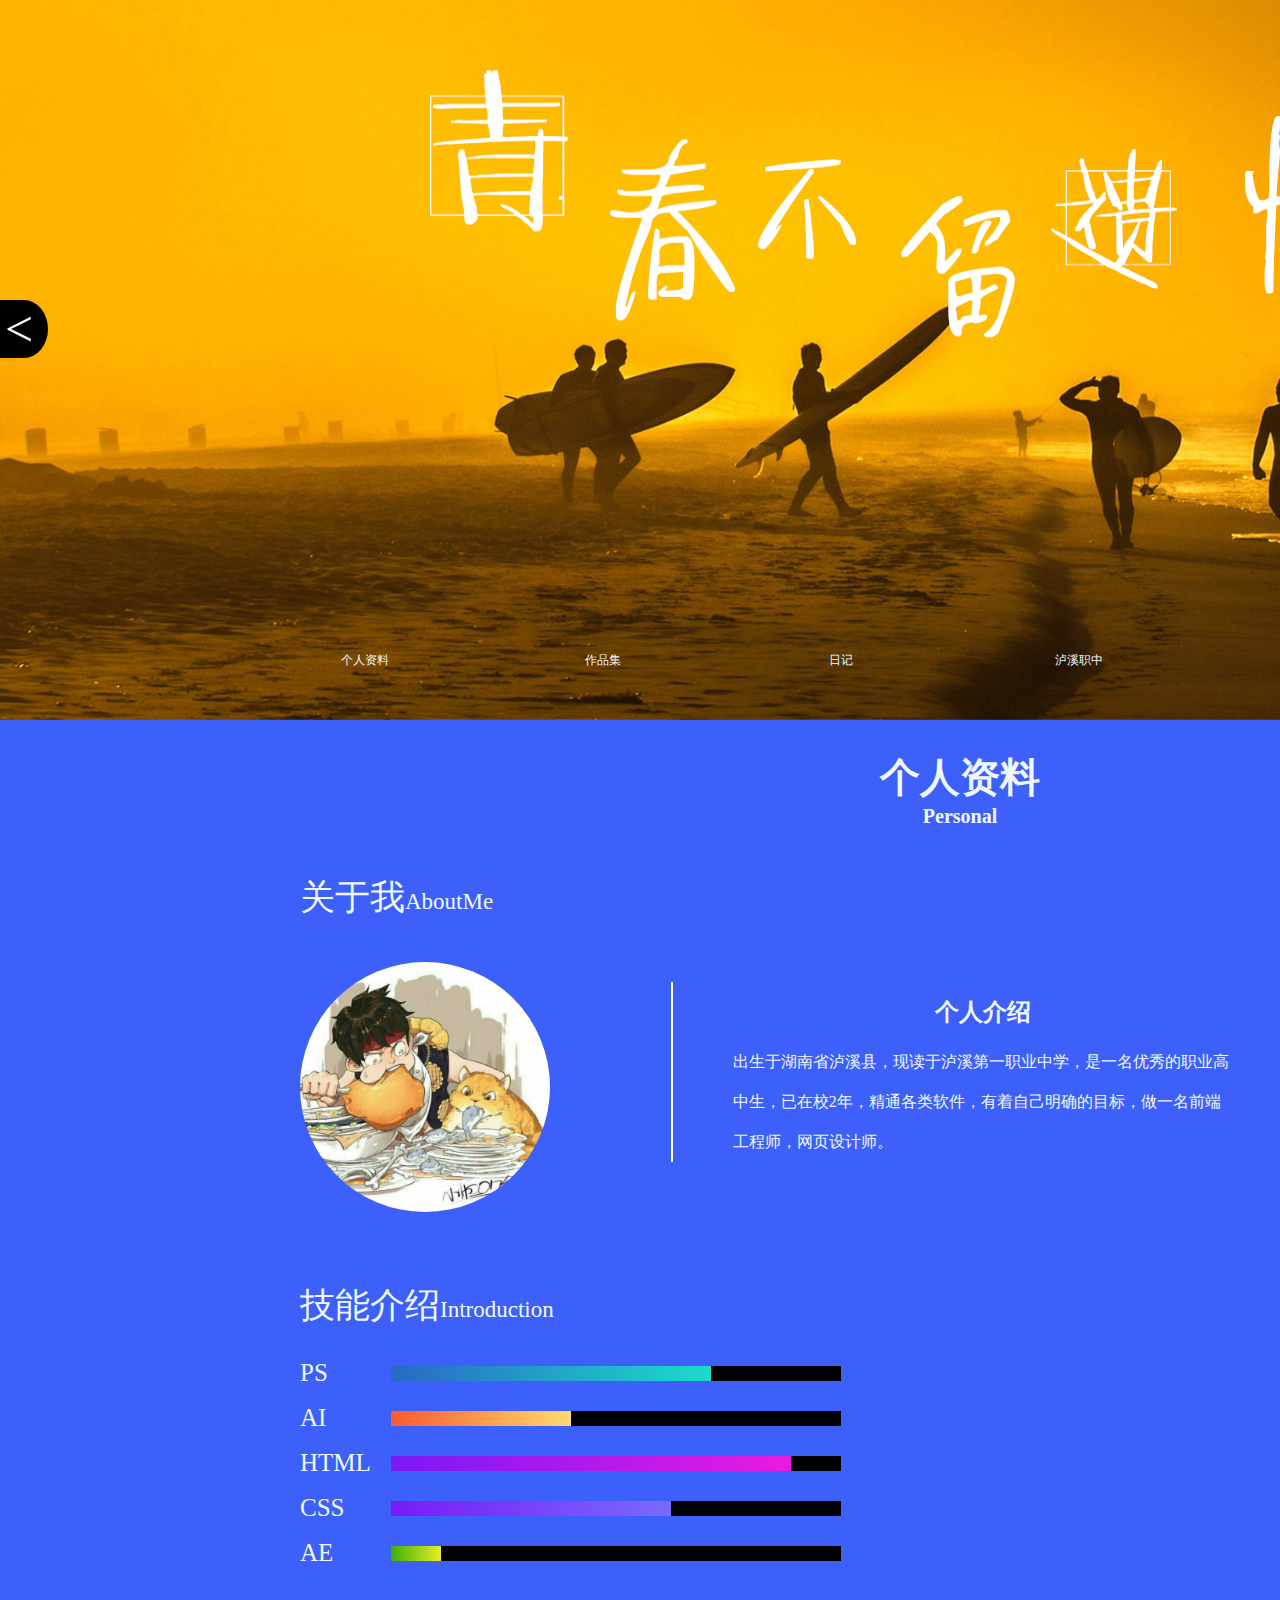
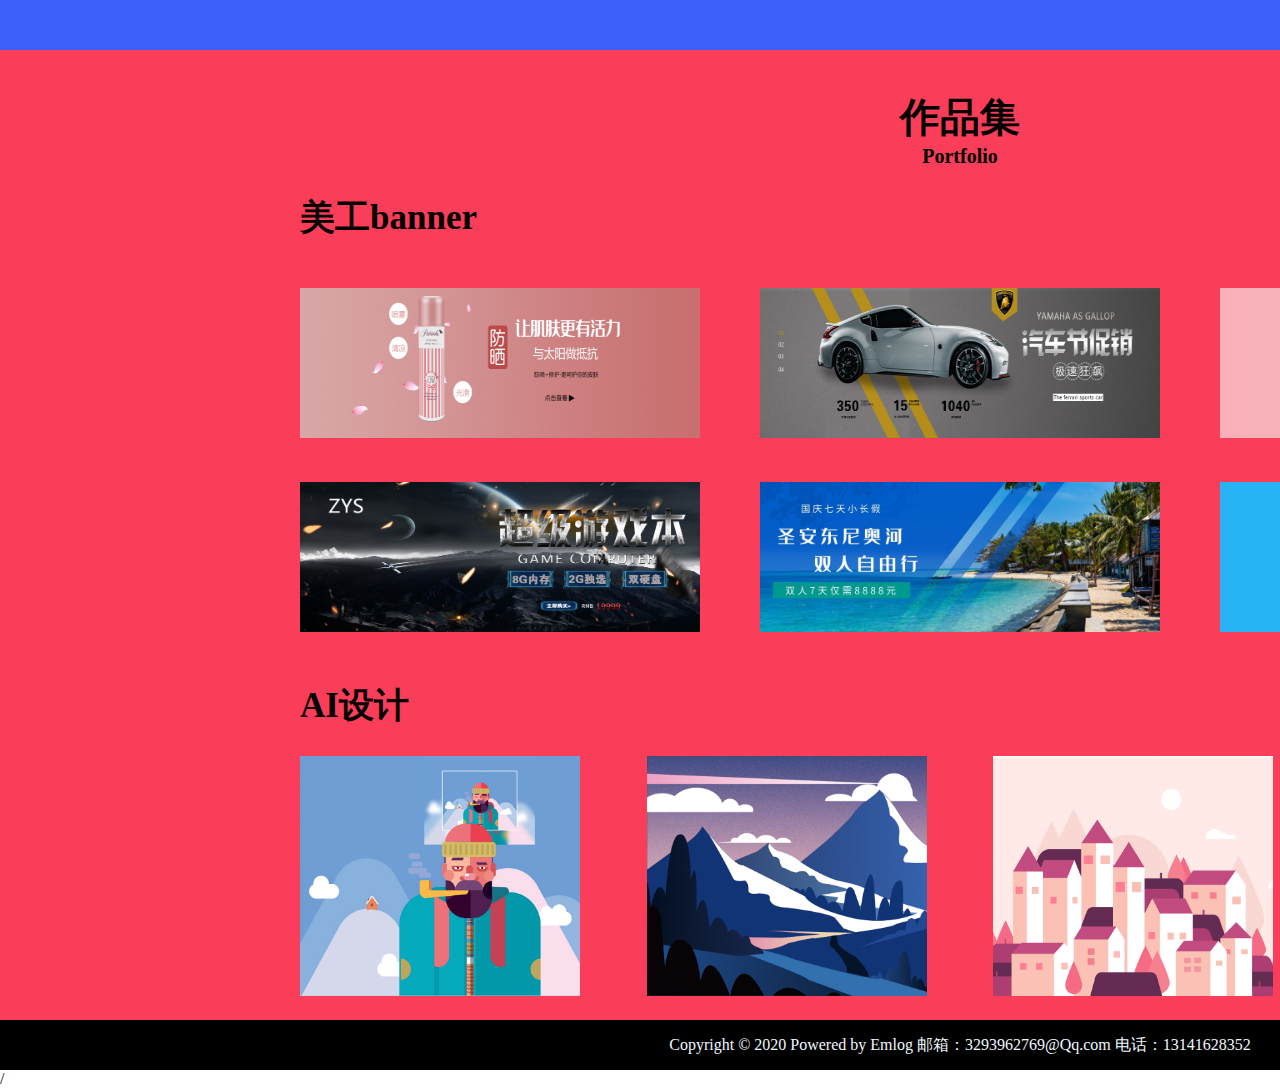
<file: index.html>
<!DOCTYPE html>
<html>
	<head>
		<meta charset="utf-8">
		<meta name="viewport" content="width=device-width, initial-scale=1">
		<link rel="stylesheet" type="text/css" href="index.css"/>
		<title>个人博客</title>
	</head>
	<body>
		<!-- 头部 -->
		<div id="header">
			<div class="banner">
				<button type="button" class="fl"><</button>
				<button type="button" class="fr">></button>
			</div>
			<!-- 导航 -->
			<div class="nva">
				<ul>
					<li><a href="#">个人资料</a></li>
					<li><a href="#">作品集</a></li>
					<li><a href="#">日记</a></li>
					<li><a href="#">泸溪职中</a></li>
					<li><a href="#">家乡</a></li>
					<li><a href="#">web前端</a></li>
				</ul>
			</div>
			<!-- 导航结束 -->
		</div>
		<!-- 头部结束 -->
		<div id="Personal">
			<div class="title">
				<div class="title1">
					<h1>个人资料</h1>
					<h4>Personal</h4>
				</div>
				<div class="aa">
					<p class="fltitle">关于我<span>AboutMe</span></p>
					<p class="frtitle"><span>OFFLCE</span>PLUS</p>
				</div>	
			</div>
			<!-- 个人介绍那一行 -->
			<div class="qq">
				<div class="logo">
					<img src="images/QQ图片20200706105155.jpg" >
				</div>
				<div class="my">
					<div class="my1">
						<h2>个人介绍</h2>
						<p>出生于湖南省泸溪县，现读于泸溪第一职业中学，是一名优秀的职业高中生，已在校2年，精通各类软件，有着自己明确的目标，做一名前端工程师，网页设计师。</p>
					</div>
				</div>
				<div class="car">
					<ul>
						<li>QQ:3293962769</li>
						<li>Phone：13141628352</li>
						<li>Email：32393962769@qq.com</li>
						<li>Add：泸溪第一职业中学</li>
						<li>Birth：2002.10.20</li>
						<li>Native：苗</li>
					</ul>
				</div>
			</div>
			<!-- 个人介绍那结束 -->
			<!-- 技能介绍 -->
			<div class="skill">
				<p class="fltitle">技能介绍<span>Introduction</span></p>
				<div class="skill1">
					<div class="skilltext">
						<ul class="q">
							<li>PS</li>
							<li>AI</li>
							<li>HTML</li>
							<li>CSS</li>
							<li>AE</li>
						</ul>
						<ul class="a">
							<li><span class="hh"><span class="hh1"></span></span></li>
							<li><span class="hh"><span class="hh2"></span></span></li>
							<li><span class="hh"><span class="hh3"></span></span></li>
							<li><span class="hh"><span class="hh4"></span></span></li>
							<li><span class="hh"><span class="hh5"></span></span></li>
						</ul>
					</div>
					<div class="skillimg">
						<img src="images/33.jpg"  width="300px">
					</div>
				</div>
			</div>
			<!-- 技能介绍结束 -->
		</div>
		<!-- 个人资料结束 -->
		<!-- 作品集 -->
				<div id="Portfolio">
					<div class="title2">
						<h1>作品集</h1>
						<p><h4>Portfolio</h4></p>
					</div>
					<div class="banner">
						<h3>美工banner</h3>
						<div class="qq">
							<div>
							<img src="images/张应松9.jpg" >
							</div>
							<div>
								<img src="images/车子banner.jpg" >
							</div>
							<div>
								<img src="images/张应松西瓜汁banner.jpg" >
							</div>
							<div>
								<img src="images/张应松游戏banner.jpg" >
							</div>
							<div>
								<img src="images/旅游banner.jpg" >
							</div>
							<div>
								<img src="images/张应松面膜.jpg" >
							</div>
						</div>
					</div>
					<div class="AI">
						<h3>AI设计</h3>
						<div class="aa">
							<img src="images/1115658.jpg" >
							<img src="images/23542424.jpg" >
							<img src="images/8888.jpg" >
							<img src="images/99999.jpg" >
						</div>
					</div>
				</div>
				<!-- 作品集结束 -->
		<div id="food">
			<p>Copyright © 2020 Powered by Emlog    邮箱：3293962769@Qq.com    电话：13141628352</p>
		</div>
	</body>/
</html>
</file>
<file: index.css>
*{margin: 0;padding: 0;font-family: "微软雅黑";}
/* 头部 */
#header{
	margin: 0 auto;
	width: 1920px;
	height: 720px;
	background-image: url(images/banner.jpg);
	background-repeat:no-repeat;
	background-size: 1920px 720px;
}
.fr{float: right;border-radius: 50% 0 0 50%;padding-left: 15px;padding-right: 5px;}
.fl{float: left;border-radius: 0 50% 50% 0;padding-left: 5px;padding-right: 15px;}
#header .banner button{
	font-size: 50px;
	margin-top: 300px;
	background-color: black;
	color: white;
	border: none;
}
#header .banner button:hover{
	opacity: 0.5;
	transform: all 0.6s;
	cursor: pointer;
}
/* 导航 */
#header .nva ul{
	display: flex;
	flex-wrap: wrap;
	justify-content: space-between;
	margin: 0 300px;
}
#header .nva ul li{
	float: left;
	width: 130px;
	list-style: none;
	text-align: center;
	margin-top: 650px;
}
#header .nva ul li a{
	color: aliceblue;
	text-decoration: none;
	font-size: 12px;
	padding-bottom: 3px;
}
#header .nva ul li a:hover{
	border-bottom: 1px solid white;
	font-size: 20px;
	color: red;
	transform: all 0.6s;
	transition: color 1500ms;
}
/* 导航结束 */
/* 个人资料 */
/* 个人介绍标题 */
#Personal{
	width: 1920px;
	height: 930px;
	margin: 0 auto;
	background: #3d60fa;
	position: relative;
	color: #F0F8FF;
}
#Personal .title .title1{
	text-align: center;
	font-size: 20px;
	padding: 20px;
	padding-top: 30px;
}
#Personal .title .title1 h1{
	text-align: center;
}
#Personal .title p.fltitle{
	float: left;
	font-size: 20px;
	line-height: 100px;
}
#Personal .title p.fltitle span{
	font-size: 23px;
}
#Personal .title p.frtitle{
	font-size: 20px;
	line-height: 100px;
}
#Personal .title .aa{
	display: flex;
	flex-wrap: wrap;
	justify-content: space-between;
	margin: 0 300px;
}
#Personal .title .aa p{
	font-size: 35px;
}
/* 个人标题结束 */
/* 个人介绍 */
#Personal .qq{
	display: flex;
	flex-wrap: wrap;
	justify-content: space-between;
	margin: 0 300px;
}
#Personal .logo img{
	width: 250px;
	height: 250px;
	border-radius: 50%;
	margin-top: 10px;
	-webkit-transition: -webkit-transform 1.5s ease-out;
}
#Personal .logo img:hover{
	    transform: rotateZ(360deg);
}
#Personal .my .my1{
	width: 500px;
	border-left: 2px solid white;
	border-right: 2px solid white;
	margin-top: 30px;
	padding: 0 60px;
}
#Personal .my .my1 h2{
	text-align: center;
	line-height: 60px;
}
#Personal .my .my1 p{
	line-height: 40px;
}
#Personal .car{
	margin-top: 20px;
}
#Personal .car ul li{
	list-style: none;
	line-height: 40px;
}
/* 个人介绍结束 */
/* 技能介绍 */
#Personal .skill p{
	font-size: 35px;
	line-height: 80px;
	margin: 0 300px;
	margin-top: 50px;
}
#Personal .skill p span{
	font-size: 23px;
}
#Personal .skill ul.q{
	float: left;
	margin-left: 300px;
}
#Personal .skill .skilltext ul.a{
	float: left;
}
#Personal .skill1 ul li{
	font-size: 25px;
	line-height: 45px;
	list-style: none;
}
#Personal .skill1 ul li span.hh{
	background: black;
	display: inline-block;
	width: 450px;
	height: 15px;
	margin-left: 20px;
	position: relative;
}
#Personal .skill1 ul li span.hh span.hh1{
	display: inline-block;
	width: 320px;
	height: 15px;
     background-image: linear-gradient(to right,#2968c6, #1bdcca);
	 position: absolute;
}
#Personal .skill1 ul li span.hh span.hh2{
	display: inline-block;
	width: 180px;
	height: 15px;
	 background-image: linear-gradient(to right,#fd5930, #ffdb6f);
	 position: absolute;
}
#Personal .skill1 ul li span.hh span.hh3{
	display: inline-block;
	width: 400px;
	height: 15px;
	 background-image: linear-gradient(to right,#fd5930, #ffdb6f);
	 position: absolute;
}
#Personal .skill1 ul li span.hh span.hh3{
	display: inline-block;
	width: 400px;
	height: 15px;
	 background-image: linear-gradient(to right,#7919f7, #ea1ae0);
	 position: absolute;
}
#Personal .skill1 ul li span.hh span.hh4{
	display: inline-block;
	width: 280px;
	height: 15px;
	 background-image: linear-gradient(to right,#781af7, #7a6afd);
	 position: absolute;
}
#Personal .skill1 ul li span.hh span.hh5{
	display: inline-block;
	width: 50px;
	height: 15px;
	 background-image: linear-gradient(to right,#3cae09, #e8ef25);
	 position: absolute;
}
#Personal .skill .skill1 .skillimg{
	float: right;
	margin-right: 300px;
	transition: all 0.6s;
}
#Personal .skill .skill1 .skillimg:hover{
	transform: scale(1.2);
}
/* 技能介绍结束 */
/* 个人资料介绍 */
/* 作品集 */
#Portfolio{
	width: 1920px;
	margin: 0 auto;
	background-color: #fa3d58;
	height: 970px;
}
#Portfolio .title2{
	text-align: center;
	font-size: 20px;
	padding-top: 40px;
}
/* 作品集banner */
#Portfolio .banner h3{
	font-size: 35px;
	line-height: 100px;
	margin: 0 300px;
}
#Portfolio .banner .qq img{
	width: 400px;
	height: 150px;
	transition: all 0.6s;
	margin: 20px 0;
}
#Portfolio .banner .qq img:hover{
	transform: scale(1.1);
	opacity: 0.9;
}
#Portfolio .banner .qq{
	display: flex;
	flex-wrap: wrap;
	justify-content: space-between;
	text-align: center;
	margin: 0px 300px;
}
/* 作品集banner结束 */
/* 作品集ai */
#Portfolio .AI h3{
	font-size: 35px;
	margin-left: 300px;
	line-height: 100px;
}
#Portfolio .AI img{
	width: 280px;
	height: 240px;
	transition: all 0.8s;
}
#Portfolio .AI img:hover{
	transform: scale(1.1);
	opacity: 0.9;
}
#Portfolio .AI .aa{
	display: flex;
	flex-wrap: wrap;
	justify-content: space-between;
	margin: 0 300px;
}
/* 作品集ai */
/* 作品集结束 */

/* 尾页 */
#food{
	width: 1920px;
	height: 50px;
	background: black;
	text-align: center;
	margin: 0 auto;
}
#food p{
	color: #F0F8FF;
	line-height: 50px;
}
/*响应式 */
/* 头部响应式 */
@media screen and (max-width: 950px){
	#header{
		width: 100%;
		height: 149px;
		background-size: 100% 150px;
	}
	#header .banner button{
		font-size: 20px;
		margin-top: 56px;
		background-color: black;
		color: white;
		border: none;
	}
	.fr{float: right;border-radius: 50% 0 0 50%;padding-left: 5px;padding-right: 3px;}
	.fl{float: left;border-radius: 0 50% 50% 0;padding-left: 3px;padding-right: 5px;}
	#header .nva ul{
		width: 100%;
		margin: 0;
		display: flex;
		justify-content: space-between;
	}
	#header .nva ul li{
		list-style: none;
		text-align: center;
		margin: 0;
		width: 75px;
		margin-top: 35px;
	}
}
/* 个人资料响应式 */
@media screen and (max-width: 950px){
	#Personal{
		width: 100%;
		height: 340px;
		margin: 0 auto;
		background: #3d60fa;
		color: #F0F8FF;
	}
	/* 标题 */
	#Personal .title .title1{
		text-align: center;
		font-size: 5px;
		padding-top: 8px;
		padding-bottom: 0;
	}
	#Personal .title .title1 h1{
		text-align: center;
	}
	#Personal .title .aa p.fltitle{
		font-size: 13px;
		line-height: 10px;
		float: left;
		margin-left: 10px;
	}
	#Personal .title p.fltitle span{
		font-size: 8px;
	}
	#Personal .title p.frtitle{
		font-size: 13px;
		line-height: 10px;
		margin-right: 10px;
	}
	#Personal .title .aa{
		margin: 0;
		padding-top: 2px;
	}
	/* 标题结束 */
	/* 名片 */
	#Personal .qq{
		margin: 0;
	}
	#Personal .logo img{
		width: 120px;
		height: 120px;
		border-radius: 50%;
		margin-top: 10px;
		margin-left: 10px;
	}
	#Personal .my .my1{
		display: none;
		
	}
	#Personal .car{
		margin-top: 10px;
		margin-right: 10px;
	}
	#Personal .car ul li{
		list-style: none;
		line-height: 19px;
		font-size: 12px;
	}
	/* 名气结束 */
	/* 技能介绍 */
	#Personal .skill p{
		font-size: 35px;
		line-height: 30px;
		margin: 0;
		font-size: 13px;
		margin-left: 10px;
	}
	#Personal .skill p span{
		font-size: 8px;
	}
	#Personal .skill ul.q{
		float: left;
		margin: 0;
	}
	#Personal .skill .skilltext{
		width: 100%;
		display: flex;
		justify-content: center;
	}
	#Personal .skill .skilltext ul.a{
		float: left;
	}
	#Personal .skill1 ul li{
		font-size: 13px;
		line-height: 18px;
		list-style: none;
	}
	#Personal .skill1 ul li span.hh{
		background: black;
		display: inline-block;
		width: 250px;
		height: 13px;
		margin-left: 0;
		position: relative;
	}
	#Personal .skill1 ul li span.hh span.hh1{
		display: inline-block;
		width: 160px;
		height: 13px;
	     background-image: linear-gradient(to right,#2968c6, #1bdcca);
		 position: absolute;
	}
	#Personal .skill1 ul li span.hh span.hh2{
		display: inline-block;
		width: 100px;
		height: 13px;
		 background-image: linear-gradient(to right,#fd5930, #ffdb6f);
		 position: absolute;
	}
	#Personal .skill1 ul li span.hh span.hh3{
		display: inline-block;
		width: 190px;
		height: 13px;
		 background-image: linear-gradient(to right,#7919f7, #ea1ae0);
		 position: absolute;
	}
	#Personal .skill1 ul li span.hh span.hh4{
		display: inline-block;
		width: 165px;
		height: 13px;
		 background-image: linear-gradient(to right,#781af7, #7a6afd);
		 position: absolute;
	}
	#Personal .skill1 ul li span.hh span.hh5{
		display: inline-block;
		width: 20px;
		height: 13px;
		 background-image: linear-gradient(to right,#3cae09, #e8ef25);
		 position: absolute;
	}
	#Personal .skill .skill1 .skillimg{
		display: none;
	}
}
/* 个人资料结束 */
/* 作品集响应式 */
@media screen and (max-width: 950px){
	#Portfolio{
		width: 100%;
		margin: 0 auto;
		background-color: #fa3d58;
		height: 580px;
	}
	#Portfolio .title2{
		text-align: center;
		font-size: 5px;
		padding-top: 8px;
	}
	/* 作品集banner */
	#Portfolio .banner h3{
		font-size: 13px;
		line-height: 10px;
		margin-top: 10px;
		margin: 0 10px;
		padding-bottom: 10px;
	}
	#Portfolio .banner .qq img{
		width: 180px;
		height: 70px;
		transition: all 0.6s;
		margin: 0 0 5px 0;
	}
	#Portfolio .banner .qq{
		display: flex;
		flex-wrap: wrap;
		justify-content: space-around;
		text-align: center;
		margin:0;
	}
	/* 作品集banner结束 */
	/* 作品集ai */
	#Portfolio .AI h3{
		font-size: 13px;
		margin-left: 10px;
		line-height: 10px;
		padding-bottom: 10px;
	}
	#Portfolio .AI img{
		width: 140px;
		height: 120px;
		transition: all 0.8s;
		margin-bottom: 10px;
	}
	#Portfolio .AI .aa{
		display: flex;
		flex-wrap: wrap;
		justify-content: space-around;
		margin: 0px;
	}
	/* 作品集ai */
}
/* 尾页响应式 */
@media screen and (max-width: 950px){
	#food{
		width: 100%;
		height: 40px;
		background: black;
		text-align: center;
	}
	#food p{
		color: white;
		line-height: 20px;
	}
}
</file>
